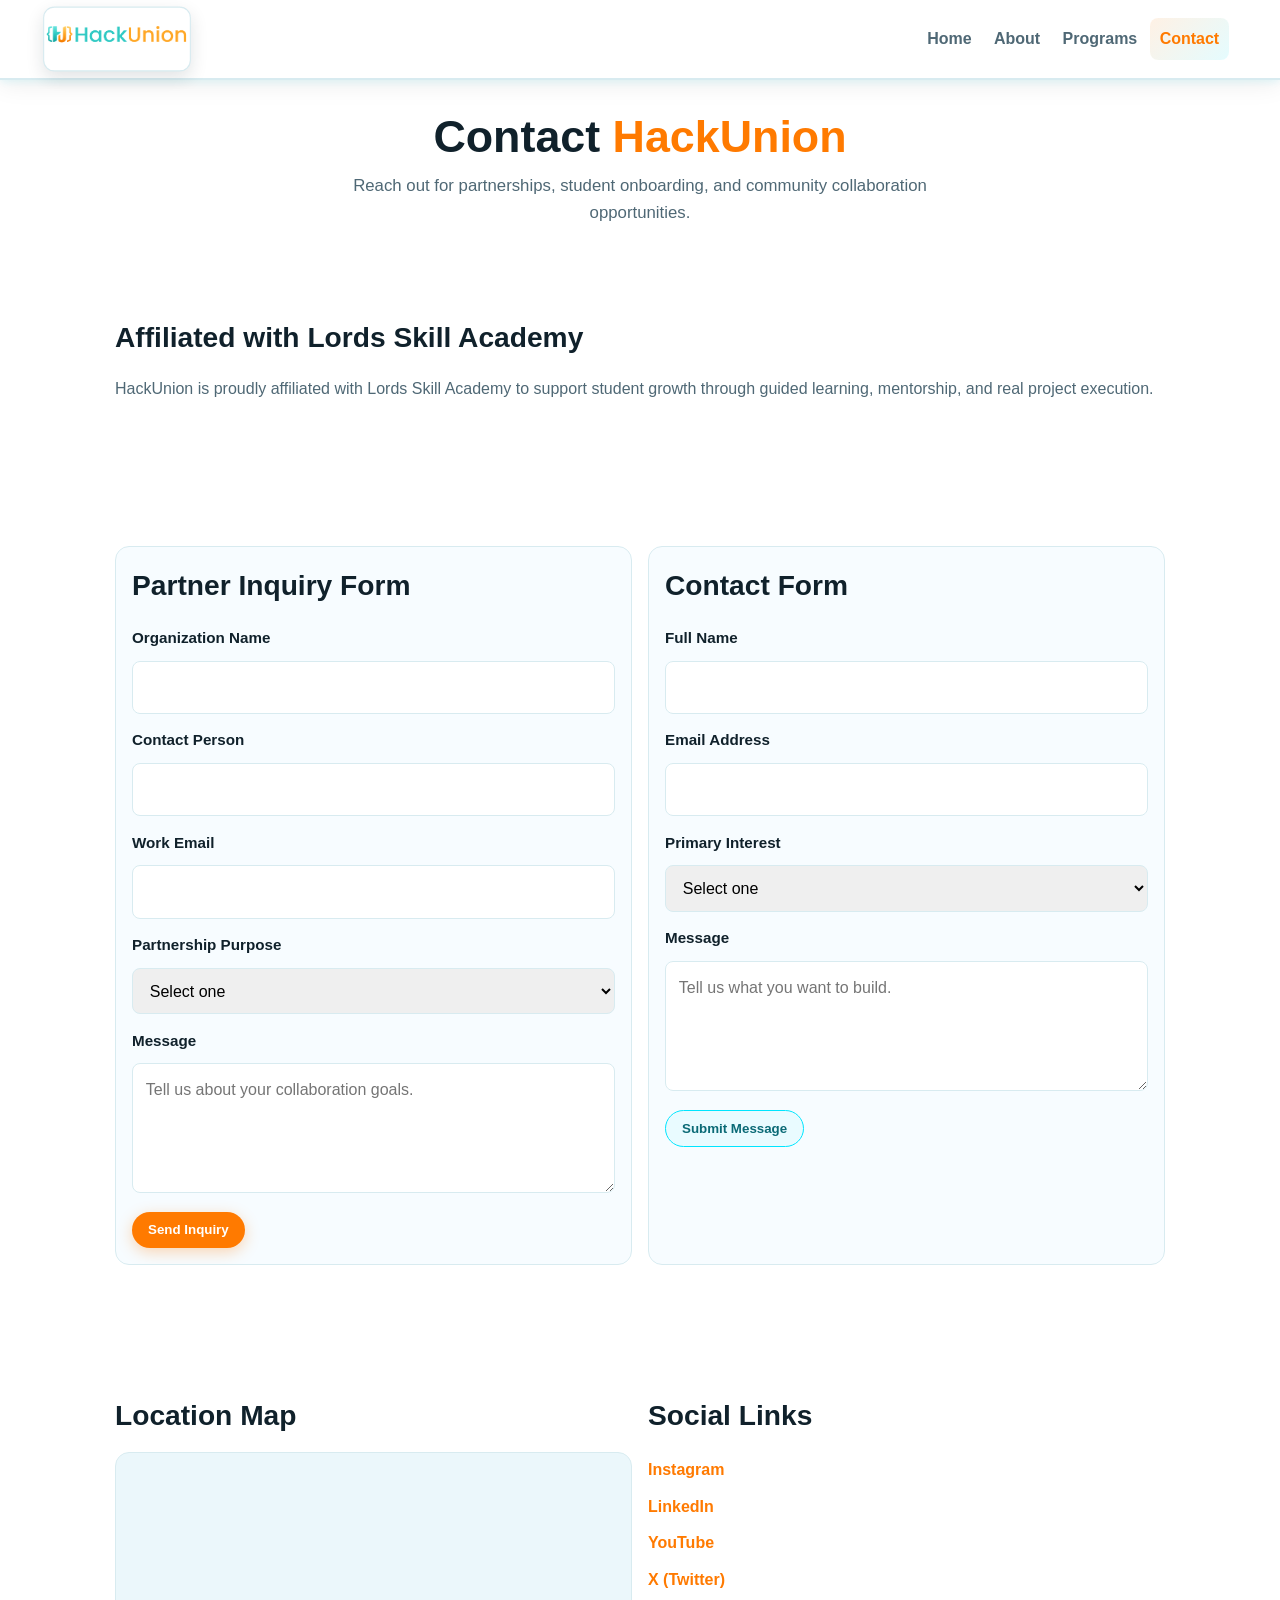
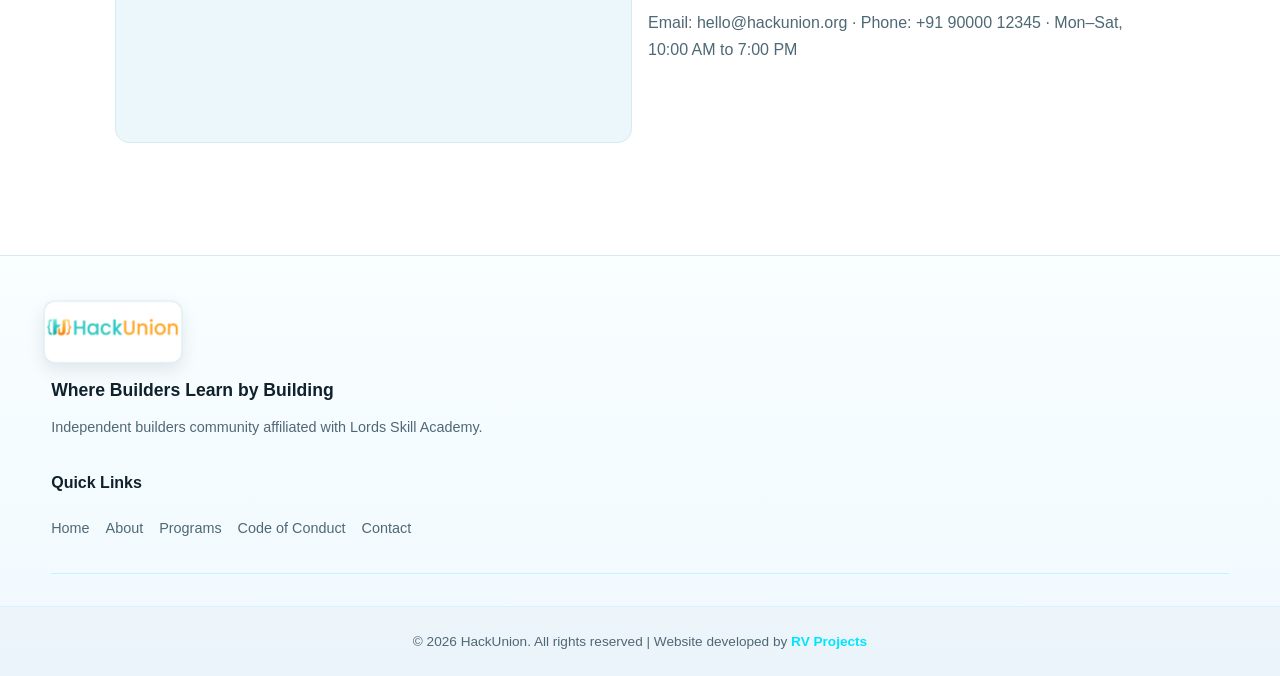
<file: contact/index.html>
<!doctype html>
<html lang="en">
<head>
  <meta charset="UTF-8" />
  <meta name="viewport" content="width=device-width, initial-scale=1.0" />
  
  <base href="../" />
  <title>Contact HackUnion | Partner and Student Inquiries</title>
  <meta name="description" content="Contact HackUnion for partner inquiries, student membership, and collaboration opportunities. Affiliated with Lords Skill Academy in Hyderabad." />
  <meta name="keywords" content="HackUnion contact, partner inquiry Hyderabad, student coding community India" />
  <meta property="og:title" content="Contact HackUnion" />
  <meta property="og:description" content="Partner with HackUnion or join our student builders community affiliated with Lords Skill Academy." />
  <meta property="og:type" content="website" />
  <meta property="og:url" content="https://hackunion.org/contact" />
  <meta property="og:image" content="https://images.unsplash.com/photo-1496307042754-b4aa456c4a2d?auto=format&fit=crop&w=1400&q=80" />
  <link rel="apple-touch-icon" sizes="180x180" href="images/favicon/apple-touch-icon.png" />
  <link rel="icon" type="image/png" sizes="32x32" href="images/favicon/favicon-32x32.png" />
  <link rel="icon" type="image/png" sizes="16x16" href="images/favicon/favicon-16x16.png" />
  <link rel="shortcut icon" href="images/favicon/favicon.ico" />
  <link rel="stylesheet" href="styles.css" />
  <script type="application/ld+json">
    {
      "@context": "https://schema.org",
      "@type": "LocalBusiness",
      "name": "HackUnion",
      "url": "https://hackunion.org/contact",
      "description": "Student builders community affiliated with Lords Skill Academy.",
      "image": "https://images.unsplash.com/photo-1496307042754-b4aa456c4a2d?auto=format&fit=crop&w=1400&q=80",
      "telephone": "+91-90000-12345",
      "email": "hello@hackunion.org",
      "address": {
        "@type": "PostalAddress",
        "streetAddress": "Lords Skill Academy Collaboration Hub",
        "addressLocality": "Hyderabad",
        "addressCountry": "IN"
      },
      "sameAs": [
        "https://linkedin.com",
        "https://instagram.com",
        "https://youtube.com"
      ]
    }
  </script>
</head>
<body>
  <div id="site-header"></div>

  <main class="contact-page">
    <section class="hero">
      <div class="container">
        <h1>Contact <span class="accent">HackUnion</span></h1>
        <p>Reach out for partnerships, student onboarding, and community collaboration opportunities.</p>
      </div>
    </section>

    <section class="section" aria-labelledby="affiliation-title">
      <div class="container">
        <h2 id="affiliation-title" class="section-title">Affiliated with Lords Skill Academy</h2>
        <p class="section-lead">HackUnion is proudly affiliated with Lords Skill Academy to support student growth through guided learning, mentorship, and real project execution.</p>
      </div>
    </section>

    <section class="section" aria-labelledby="forms-title">
      <div class="container split">
        <article class="card">
          <h2 id="forms-title" class="section-title">Partner Inquiry Form</h2>
          <form class="form-grid" action="#" method="post">
            <label for="partner-name">Organization Name</label>
            <input id="partner-name" name="partner-name" type="text" required />

            <label for="partner-person">Contact Person</label>
            <input id="partner-person" name="partner-person" type="text" required />

            <label for="partner-email">Work Email</label>
            <input id="partner-email" name="partner-email" type="email" required />

            <label for="partner-purpose">Partnership Purpose</label>
            <select id="partner-purpose" name="partner-purpose" required>
              <option value="">Select one</option>
              <option>Campus Collaboration</option>
              <option>Workshop Partnership</option>
              <option>Mentorship Program</option>
              <option>Hiring Collaboration</option>
            </select>

            <label for="partner-message">Message</label>
            <textarea id="partner-message" name="partner-message" placeholder="Tell us about your collaboration goals."></textarea>

            <button class="btn btn-primary" type="submit">Send Inquiry</button>
          </form>
        </article>

        <article class="card">
          <h2 class="section-title">Contact Form</h2>
          <form class="form-grid" action="#" method="post">
            <label for="name">Full Name</label>
            <input id="name" name="name" type="text" required />

            <label for="email">Email Address</label>
            <input id="email" name="email" type="email" required />

            <label for="interest">Primary Interest</label>
            <select id="interest" name="interest" required>
              <option value="">Select one</option>
              <option>Web Development</option>
              <option>Product Building</option>
              <option>Mentorship</option>
              <option>Community Events</option>
            </select>

            <label for="message">Message</label>
            <textarea id="message" name="message" placeholder="Tell us what you want to build."></textarea>

            <button class="btn btn-secondary" type="submit">Submit Message</button>
          </form>
        </article>
      </div>
    </section>

    <section class="section" aria-labelledby="location-title">
      <div class="container split">
        <article>
          <h2 id="location-title" class="section-title">Location Map</h2>
          <div class="media-16x9">
            <iframe
              title="HackUnion location map"
              src="https://www.google.com/maps?q=Hyderabad&output=embed"
              loading="lazy"
              referrerpolicy="no-referrer-when-downgrade"
              width="100%"
              height="100%"
              style="border: 0;"
              allowfullscreen>
            </iframe>
          </div>
        </article>

        <article>
          <h2 class="section-title">Social Links</h2>
          <ul class="contact-list">
            <li><a class="accent" href="https://instagram.com" target="_blank" rel="noopener noreferrer">Instagram</a></li>
            <li><a class="accent" href="https://linkedin.com" target="_blank" rel="noopener noreferrer">LinkedIn</a></li>
            <li><a class="accent" href="https://youtube.com" target="_blank" rel="noopener noreferrer">YouTube</a></li>
            <li><a class="accent" href="https://x.com" target="_blank" rel="noopener noreferrer">X (Twitter)</a></li>
          </ul>
          <p class="muted">Email: hello@hackunion.org · Phone: +91 90000 12345 · Mon–Sat, 10:00 AM to 7:00 PM</p>
        </article>
      </div>
    </section>
  </main>

  <div id="site-footer"></div>
  <script src="main.js" defer></script>
</body>
</html>
</file>
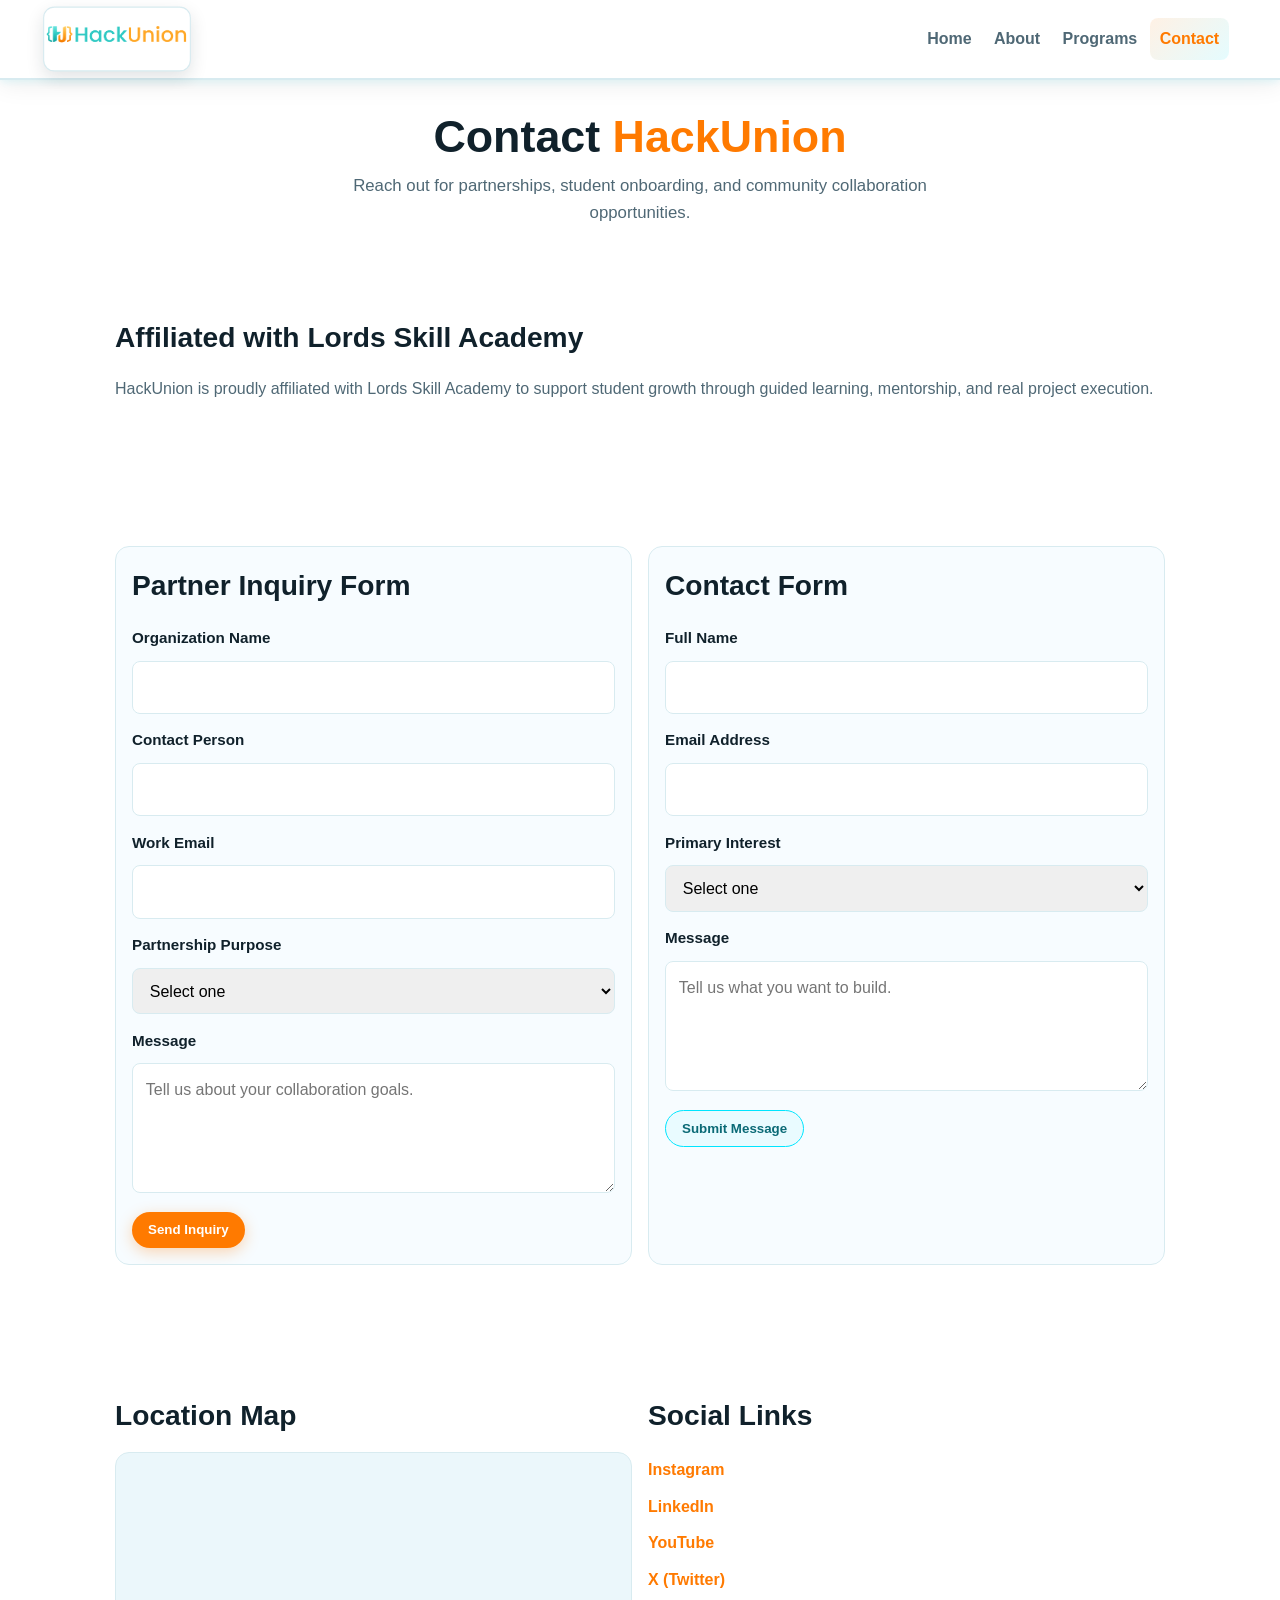
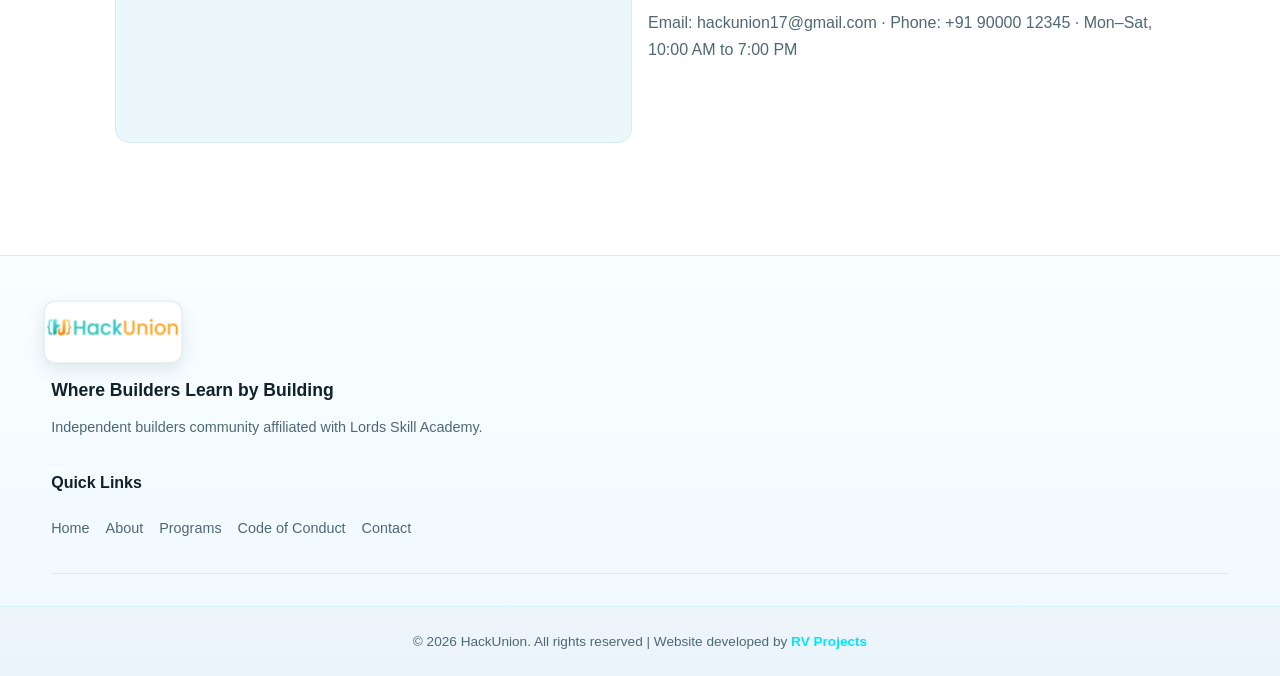
<file: contact.html>
<!doctype html>
<html lang="en">
<head>
  <meta charset="UTF-8" />
  <meta name="viewport" content="width=device-width, initial-scale=1.0" />
  <title>Contact HackUnion | Partner and Student Inquiries</title>
  <meta name="description" content="Contact HackUnion for partner inquiries, student membership, and collaboration opportunities. Affiliated with Lords Skill Academy in Hyderabad." />
  <meta name="keywords" content="HackUnion contact, partner inquiry Hyderabad, student coding community India" />
  <meta property="og:title" content="Contact HackUnion" />
  <meta property="og:description" content="Partner with HackUnion or join our student builders community affiliated with Lords Skill Academy." />
  <meta property="og:type" content="website" />
  <meta property="og:url" content="https://hackunion.org/contact" />
  <meta property="og:image" content="https://images.unsplash.com/photo-1496307042754-b4aa456c4a2d?auto=format&fit=crop&w=1400&q=80" />
  <link rel="apple-touch-icon" sizes="180x180" href="images/favicon/apple-touch-icon.png" />
  <link rel="icon" type="image/png" sizes="32x32" href="images/favicon/favicon-32x32.png" />
  <link rel="icon" type="image/png" sizes="16x16" href="images/favicon/favicon-16x16.png" />
  <link rel="shortcut icon" href="images/favicon/favicon.ico" />
  <link rel="stylesheet" href="styles.css" />
  <script type="application/ld+json">
    {
      "@context": "https://schema.org",
      "@type": "LocalBusiness",
      "name": "HackUnion",
      "url": "https://hackunion.org/contact",
      "description": "Student builders community affiliated with Lords Skill Academy.",
      "image": "https://images.unsplash.com/photo-1496307042754-b4aa456c4a2d?auto=format&fit=crop&w=1400&q=80",
      "telephone": "+91-90000-12345",
      "email": "hello@hackunion.org",
      "address": {
        "@type": "PostalAddress",
        "streetAddress": "Lords Skill Academy Collaboration Hub",
        "addressLocality": "Hyderabad",
        "addressCountry": "IN"
      },
      "sameAs": [
        "https://linkedin.com",
        "https://instagram.com",
        "https://youtube.com"
      ]
    }
  </script>
</head>
<body>
  <div id="site-header"></div>

  <main class="contact-page">
    <section class="hero">
      <div class="container">
        <h1>Contact <span class="accent">HackUnion</span></h1>
        <p>Reach out for partnerships, student onboarding, and community collaboration opportunities.</p>
      </div>
    </section>

    <section class="section" aria-labelledby="affiliation-title">
      <div class="container">
        <h2 id="affiliation-title" class="section-title">Affiliated with Lords Skill Academy</h2>
        <p class="section-lead">HackUnion is proudly affiliated with Lords Skill Academy to support student growth through guided learning, mentorship, and real project execution.</p>
      </div>
    </section>

    <section class="section" aria-labelledby="forms-title">
      <div class="container split">
        <article class="card">
          <h2 id="forms-title" class="section-title">Partner Inquiry Form</h2>
          <form class="form-grid" action="#" method="post">
            <label for="partner-name">Organization Name</label>
            <input id="partner-name" name="partner-name" type="text" required />

            <label for="partner-person">Contact Person</label>
            <input id="partner-person" name="partner-person" type="text" required />

            <label for="partner-email">Work Email</label>
            <input id="partner-email" name="partner-email" type="email" required />

            <label for="partner-purpose">Partnership Purpose</label>
            <select id="partner-purpose" name="partner-purpose" required>
              <option value="">Select one</option>
              <option>Campus Collaboration</option>
              <option>Workshop Partnership</option>
              <option>Mentorship Program</option>
              <option>Hiring Collaboration</option>
            </select>

            <label for="partner-message">Message</label>
            <textarea id="partner-message" name="partner-message" placeholder="Tell us about your collaboration goals."></textarea>

            <button class="btn btn-primary" type="submit">Send Inquiry</button>
          </form>
        </article>

        <article class="card">
          <h2 class="section-title">Contact Form</h2>
          <form class="form-grid" action="#" method="post">
            <label for="name">Full Name</label>
            <input id="name" name="name" type="text" required />

            <label for="email">Email Address</label>
            <input id="email" name="email" type="email" required />

            <label for="interest">Primary Interest</label>
            <select id="interest" name="interest" required>
              <option value="">Select one</option>
              <option>Web Development</option>
              <option>Product Building</option>
              <option>Mentorship</option>
              <option>Community Events</option>
            </select>

            <label for="message">Message</label>
            <textarea id="message" name="message" placeholder="Tell us what you want to build."></textarea>

            <button class="btn btn-secondary" type="submit">Submit Message</button>
          </form>
        </article>
      </div>
    </section>

    <section class="section" aria-labelledby="location-title">
      <div class="container split">
        <article>
          <h2 id="location-title" class="section-title">Location Map</h2>
          <div class="media-16x9">
            <iframe
              title="HackUnion location map"
              src="https://www.google.com/maps?q=Hyderabad&output=embed"
              loading="lazy"
              referrerpolicy="no-referrer-when-downgrade"
              width="100%"
              height="100%"
              style="border: 0;"
              allowfullscreen>
            </iframe>
          </div>
        </article>

        <article>
          <h2 class="section-title">Social Links</h2>
          <ul class="contact-list">
            <li><a class="accent" href="https://instagram.com" target="_blank" rel="noopener noreferrer">Instagram</a></li>
            <li><a class="accent" href="https://linkedin.com" target="_blank" rel="noopener noreferrer">LinkedIn</a></li>
            <li><a class="accent" href="https://youtube.com" target="_blank" rel="noopener noreferrer">YouTube</a></li>
            <li><a class="accent" href="https://x.com" target="_blank" rel="noopener noreferrer">X (Twitter)</a></li>
          </ul>
          <p class="muted">Email: hackunion17@gmail.com · Phone: +91 90000 12345 · Mon–Sat, 10:00 AM to 7:00 PM</p>
        </article>
      </div>
    </section>
  </main>

  <div id="site-footer"></div>
  <script src="main.js" defer></script>
</body>
</html>
</file>
<file: styles.css>
:root {
  --bg: #ffffff;
  --surface: #f7fcff;
  --text: #10212b;
  --muted: #4f6875;
  --accent-cyan: #00e5ff;
  --accent-orange: #ff7a00;
  --border: #d8ebf0;
  --radius: 14px;
  --shadow-soft: 0 10px 24px rgba(16, 33, 43, 0.07);
  --container: min(92vw, 1200px);
}

* {
  box-sizing: border-box;
}

/* Keyframes for animations */
@keyframes fadeInUp {
  from {
    opacity: 0;
    transform: translateY(20px);
  }
  to {
    opacity: 1;
    transform: translateY(0);
  }
}

@keyframes slideInLeft {
  from {
    opacity: 0;
    transform: translateX(-30px);
  }
  to {
    opacity: 1;
    transform: translateX(0);
  }
}

@keyframes slideInRight {
  from {
    opacity: 0;
    transform: translateX(30px);
  }
  to {
    opacity: 1;
    transform: translateX(0);
  }
}

@keyframes slideInDown {
  from {
    transform: translateY(-100%);
  }
  to {
    transform: translateY(0);
  }
}

@keyframes slideInUp {
  from {
    opacity: 0;
    transform: translateY(20px);
  }
  to {
    opacity: 1;
    transform: translateY(0);
  }
}

@keyframes shimmer {
  0% {
    background-position: -1000px 0;
  }
  100% {
    background-position: 1000px 0;
  }
}

@keyframes scrollLtr {
  from {
    transform: translateX(-100%);
  }
  to {
    transform: translateX(100vw);
  }
}

html {
  scroll-behavior: smooth;
}

img {
  max-width: 100%;
  display: block;
}

a {
  color: inherit;
  text-decoration: none;
}

.container {
  width: var(--container);
  margin-inline: auto;
}

.section {
  padding: 3rem 0;
  animation: fadeInUp 0.7s ease-out both;
}

.section-title {
  font-size: clamp(1.4rem, 2.2vw, 2rem);
  margin: 0 0 0.75rem;
  color: var(--text);
}

.section-lead {
  color: var(--muted);
  margin: 0 0 1.5rem;
}

.accent {
  color: var(--accent-orange);
  transition: color 0.3s ease;
}

.accent:hover {
  color: var(--accent-cyan);
}

.header-shell {
  position: fixed;
  top: 0;
  left: 0;
  right: 0;
  z-index: 1000;
  background: rgba(255, 255, 255, 0.98);
  border-bottom: 2px solid var(--border);
  box-shadow: 0 4px 24px rgba(0, 0, 0, 0.08), 0 2px 8px rgba(0, 229, 255, 0.1);
  backdrop-filter: blur(10px);
  animation: slideInDown 0.5s ease-out;
}

body {
  margin: 0;
  padding-top: 78px;
  font-family: "Inter", "Segoe UI", Roboto, Arial, sans-serif;
  background: var(--bg);
  color: var(--text);
  line-height: 1.6;
}

.brand {
  display: inline-flex;
  align-items: center;
  gap: 0.8rem;
  font-weight: 800;
  font-size: 1.1rem;
  letter-spacing: 0.3px;
  background: linear-gradient(135deg, var(--accent-orange) 0%, var(--accent-cyan) 100%);
  -webkit-background-clip: text;
  -webkit-text-fill-color: transparent;
  background-clip: text;
}

.brand small {
  display: block;
  color: var(--muted);
  font-size: 0.68rem;
  font-weight: 500;
}

.brand-logo {
  width: clamp(96px, 14vw, 132px);
  height: clamp(44px, 6vw, 58px);
  padding: 2px;
  border-radius: 10px;
  object-fit: contain;
  object-position: center;
  transform: scale(1.12);
  border: 1px solid var(--border);
  background: #fff;
  box-shadow: 0 6px 16px rgba(16, 33, 43, 0.12);
  image-rendering: -webkit-optimize-contrast;
}

.brand-copy {
  display: inline-flex;
  flex-direction: column;
  line-height: 1.1;
}

.navbar {
  min-height: 78px;
  display: flex;
  align-items: center;
  justify-content: space-between;
  gap: 1rem;
}

.nav-toggle {
  background: transparent;
  border: 2px solid var(--accent-cyan);
  padding: 0.45rem 0.65rem;
  border-radius: 10px;
  font-size: 1rem;
  cursor: pointer;
  transition: all 0.3s ease;
}

.nav-toggle:hover {
  background: #e0f7ff;
  box-shadow: 0 0 12px rgba(0, 229, 255, 0.3);
}

.nav-links {
  list-style: none;
  margin: 0;
  padding: 0;
  display: none;
  flex-direction: column;
  gap: 0.2rem;
  position: absolute;
  top: 68px;
  left: 0;
  right: 0;
  background: #fff;
  border-bottom: 1px solid var(--border);
  padding: 0.6rem 4vw 0.9rem;
  animation: slideInDown 0.3s ease-out;
}

.nav-links.open {
  display: flex;
}

.nav-links a {
  display: inline-block;
  padding: 0.52rem 0.6rem;
  border-radius: 8px;
  color: var(--muted);
  font-weight: 600;
  transition: all 0.2s ease;
}

.nav-links a:hover,
.nav-links a.active {
  color: var(--accent-orange);
  background: linear-gradient(135deg, rgba(255, 122, 0, 0.1) 0%, rgba(0, 229, 255, 0.1) 100%);
}

.hero {
  padding: 3rem 0 2rem;
}

.hero-grid {
  display: grid;
  gap: 1.2rem;
  animation: fadeInUp 0.8s ease-out;
}

.hero h1 {
  font-size: clamp(1.9rem, 6vw, 3.2rem);
  line-height: 1.2;
  margin: 0;
}

.hero p {
  margin: 0.8rem 0 1.1rem;
  color: var(--muted);
  max-width: 62ch;
}

.affiliation-strip {
  overflow: hidden;
  padding: 0.35rem 0;
  width: 100vw;
  margin-left: calc(50% - 50vw);
  margin-right: calc(50% - 50vw);
}

.affiliation-track {
  display: flex;
  gap: 2rem;
  width: max-content;
  animation: scrollLtr 15s linear infinite;
}

.affiliation-item {
  display: inline-flex;
  align-items: center;
  gap: 0.7rem;
  white-space: nowrap;
  padding: 0;
}

.affiliation-item img {
  width: 108px;
  height: 42px;
  object-fit: contain;
  border-radius: 8px;
  background: #fff;
}

.affiliation-item span {
  font-weight: 700;
  color: var(--text);
  letter-spacing: 0.2px;
}

.cta-row {
  display: flex;
  flex-wrap: wrap;
  gap: 0.7rem;
  animation: slideInUp 0.6s ease-out 0.2s both;
}

.btn {
  display: inline-flex;
  align-items: center;
  justify-content: center;
  border: 0;
  border-radius: 999px;
  font-weight: 700;
  padding: 0.65rem 1rem;
  transition: all 0.3s ease;
  position: relative;
  overflow: hidden;
}

.btn::before {
  content: '';
  position: absolute;
  top: 0;
  left: -100%;
  width: 100%;
  height: 100%;
  background: rgba(255, 255, 255, 0.2);
  transition: left 0.4s ease;
}

.btn:hover::before {
  left: 100%;
}

.btn-primary {
  background: var(--accent-orange);
  color: #fff;
  box-shadow: 0 4px 15px rgba(255, 122, 0, 0.3);
}

.btn-primary:hover {
  transform: translateY(-2px);
  box-shadow: 0 6px 20px rgba(255, 122, 0, 0.4);
}

.btn-secondary {
  background: #e9fbff;
  color: #0b6a76;
  border: 1px solid var(--accent-cyan);
  transition: all 0.3s ease;
}

.btn-secondary:hover {
  background: linear-gradient(135deg, var(--accent-cyan) 0%, var(--accent-orange) 100%);
  color: #fff;
  border-color: transparent;
  transform: translateY(-2px);
  box-shadow: 0 6px 20px rgba(0, 229, 255, 0.4);
}

.media-16x9,
.media-1x1 {
  overflow: hidden;
  border-radius: var(--radius);
  border: 1px solid var(--border);
  background: #ebf7fb;
  animation: fadeInUp 0.7s ease-out;
}

.media-16x9 {
  aspect-ratio: 16 / 9;
}

.media-1x1 {
  aspect-ratio: 1 / 1;
}

.media-16x9 img,
.media-1x1 img {
  width: 100%;
  height: 100%;
  object-fit: cover;
  transition: transform 0.4s ease;
}

.media-16x9:hover img,
.media-1x1:hover img {
  transform: scale(1.05);
}

.event-embed {
  display: flex;
  justify-content: center;
  margin-top: 1.5rem;
}

.event-embed-grid {
  align-items: stretch;
}

.event-embed-card {
  border: 1px solid var(--border);
  border-radius: var(--radius);
  background: #fff;
  padding: 0.75rem;
  box-shadow: var(--shadow-soft);
}

.event-embed-title {
  margin: 0 0 0.6rem;
  font-size: 1.05rem;
  color: var(--text);
}

.event-embed-frame {
  width: 100%;
  max-width: 100%;
  aspect-ratio: 4 / 3;
  height: auto;
  border: 0;
  border-radius: 10px;
  background: #fff;
}

.event-embed-section {
  padding-top: 0 !important;
  margin-top: 0 !important;
}

.grid {
  display: grid;
  gap: 1rem;
}

.split {
  display: grid;
  gap: 1rem;
}

.card {
  background: var(--surface);
  border: 1px solid var(--border);
  border-radius: var(--radius);
  padding: 1rem;
  animation: fadeInUp 0.7s ease-out;
  transition: all 0.3s ease;
  position: relative;
  overflow: hidden;
}

.card::before {
  content: '';
  position: absolute;
  top: 0;
  left: 0;
  right: 0;
  height: 3px;
  background: linear-gradient(90deg, var(--accent-orange) 0%, var(--accent-cyan) 100%);
  border-radius: var(--radius) var(--radius) 0 0;
  opacity: 0;
  transition: opacity 0.3s ease;
}

.card:hover {
  border-color: var(--accent-cyan);
  box-shadow: 0 8px 24px rgba(0, 229, 255, 0.15);
}

.card:hover::before {
  opacity: 1;
}

.card h3 {
  margin: 0.2rem 0 0.45rem;
  font-size: 1.08rem;
  color: var(--text);
}

.card p,
.card li {
  color: var(--muted);
}

.event-list-card {
  display: flex;
  flex-direction: column;
  position: relative;
  transition: all 0.4s cubic-bezier(0.25, 0.46, 0.45, 0.94);
  overflow: hidden;
}

.event-list-card::before {
  content: '';
  position: absolute;
  top: 0;
  left: 0;
  right: 0;
  bottom: 0;
  background: linear-gradient(135deg, rgba(0, 229, 255, 0.1), transparent);
  opacity: 0;
  transition: opacity 0.3s ease;
  pointer-events: none;
  z-index: 1;
}

.event-list-card:hover {
  transform: translateY(-8px);
  box-shadow: 0 12px 40px rgba(0, 0, 0, 0.15);
}

.event-list-card:hover::before {
  opacity: 1;
}

.event-status-badge {
  position: absolute;
  top: 12px;
  right: 12px;
  display: flex;
  flex-direction: column;
  gap: 0.6rem;
  z-index: 10;
  animation: slideInDown 0.6s ease-out;
}

@keyframes slideInDown {
  from {
    opacity: 0;
    transform: translateY(-20px);
  }
  to {
    opacity: 1;
    transform: translateY(0);
  }
}

.days-left {
  background: linear-gradient(135deg, var(--accent-cyan), #00d9ff);
  color: #fff;
  padding: 0.6rem 1.1rem;
  border-radius: 25px;
  font-size: 0.95rem;
  font-weight: 800;
  white-space: nowrap;
  font-family: 'Courier New', monospace;
  letter-spacing: 0.08em;
  transition: all 0.3s ease;
  box-shadow: 0 4px 15px rgba(0, 229, 255, 0.4), 0 0 20px rgba(0, 229, 255, 0.2);
  border: 1px solid rgba(255, 255, 255, 0.3);
  backdrop-filter: blur(10px);
  text-shadow: 0 2px 4px rgba(0, 0, 0, 0.2);
}

.days-left:hover {
  transform: translateY(-2px);
  box-shadow: 0 6px 20px rgba(0, 229, 255, 0.5), 0 0 30px rgba(0, 229, 255, 0.3);
}

.event-countdown {
  background: linear-gradient(135deg, var(--accent-orange), #ff5722, #ff7a00);
  color: white;
  padding: 1.2rem 1rem;
  border-radius: 12px;
  margin: 0.8rem 0;
  font-weight: 800;
  text-align: center;
  animation: countdownPulse 1s ease-in-out infinite;
  font-family: 'Courier New', monospace;
  font-size: 1rem;
  letter-spacing: 0.08em;
  box-shadow: 0 6px 20px rgba(255, 122, 0, 0.4), inset 0 1px 3px rgba(255, 255, 255, 0.2);
  border: 1px solid rgba(255, 255, 255, 0.3);
  position: relative;
  overflow: hidden;
}

.event-countdown::before {
  content: '';
  position: absolute;
  top: 0;
  left: -100%;
  width: 100%;
  height: 100%;
  background: linear-gradient(90deg, transparent, rgba(255, 255, 255, 0.3), transparent);
  animation: shimmer 3s infinite;
}

@keyframes shimmer {
  0% { left: -100%; }
  50% { left: 100%; }
  100% { left: 100%; }
}

@keyframes countdownPulse {
  0%, 100% { opacity: 1; transform: scale(1); }
  50% { opacity: 0.85; transform: scale(1.02); }
}

.event-countdown.happening-now {
  background: linear-gradient(135deg, var(--accent-orange), #ff6f00, #ff9800);
  animation: happeningNowPulse 0.6s ease-in-out infinite;
  font-size: 1.15rem;
  box-shadow: 0 8px 25px rgba(255, 122, 0, 0.6), 0 0 40px rgba(255, 122, 0, 0.3), inset 0 1px 3px rgba(255, 255, 255, 0.3);
}

@keyframes happeningNowPulse {
  0%, 100% { opacity: 1; transform: scale(1); }
  50% { opacity: 0.9; transform: scale(1.03); }
}

.event-countdown.event-passed {
  background: linear-gradient(135deg, #777, #444);
  animation: none;
  opacity: 0.7;
  box-shadow: 0 4px 12px rgba(0, 0, 0, 0.2);
}

.registration-closing {
  background: rgba(255, 122, 0, 0.1);
  color: var(--accent-orange);
  padding: 0.6rem;
  border-radius: 6px;
  margin: 0.5rem 0;
  font-size: 0.85rem;
  border-left: 3px solid var(--accent-orange);
}

.flagship-event {
  border: 2px solid var(--accent-orange);
  background: linear-gradient(135deg, rgba(255, 122, 0, 0.08), rgba(0, 229, 255, 0.05));
  box-shadow: 0 6px 25px rgba(255, 122, 0, 0.25), 0 0 30px rgba(255, 122, 0, 0.1);
  position: relative;
}

.flagship-event::before {
  content: '';
  position: absolute;
  top: 0;
  left: 0;
  right: 0;
  bottom: 0;
  background: linear-gradient(135deg, rgba(255, 122, 0, 0.1), transparent);
  border-radius: 12px;
  pointer-events: none;
}

.flagship-event:hover {
  box-shadow: 0 8px 35px rgba(255, 122, 0, 0.35), 0 0 40px rgba(255, 122, 0, 0.15);
  transform: translateY(-4px);
  transition: all 0.3s ease;
}

.flagship-badge {
  gap: 0.3rem;
}

.flagship-label {
  background: linear-gradient(135deg, var(--accent-orange), #ff5722, #ff7a00);
  color: white;
  padding: 0.5rem 0.9rem;
  border-radius: 25px;
  font-size: 0.85rem;
  font-weight: 800;
  white-space: nowrap;
  box-shadow: 0 4px 12px rgba(255, 122, 0, 0.4), 0 0 15px rgba(255, 122, 0, 0.2);
  border: 1px solid rgba(255, 255, 255, 0.3);
  animation: flagshipBounce 0.6s ease-out;
  text-shadow: 0 2px 4px rgba(0, 0, 0, 0.2);
  display: inline-block;
}

@keyframes flagshipBounce {
  0% {
    transform: scale(0.8) translateY(-10px);
    opacity: 0;
  }
  50% {
    transform: scale(1.05);
  }
  100% {
    transform: scale(1) translateY(0);
    opacity: 1;
  }
}

.event-meta {
  margin: 0.8rem 0;
  padding: 0.8rem;
  background: rgba(0, 229, 255, 0.05);
  border-radius: 8px;
  border-left: 3px solid var(--accent-cyan);
}

.event-date,
.event-time,
.event-location {
  margin: 0.3rem 0;
  font-size: 0.85rem;
  color: var(--text);
  font-weight: 500;
}

.event-location {
  line-height: 1.5;
}

.register-btn {
  margin-top: auto;
  align-self: flex-start;
}

.kpi {
  border-left: 4px solid var(--accent-cyan);
  padding-left: 0.7rem;
}

.stat-number {
  font-size: clamp(2rem, 6vw, 3rem);
  margin: 0 0 0.2rem;
  line-height: 1.1;
  color: var(--accent-orange);
  font-weight: 800;
  animation: fadeInUp 0.6s ease-out;
}

.stat-label {
  margin: 0.5rem 0 0.3rem;
  font-size: 1rem;
  color: var(--text);
  font-weight: 600;
}

.stat-description {
  margin: 0;
  font-size: 0.85rem;
  color: var(--muted);
  line-height: 1.4;
}

.stats-secondary {
  margin-top: 2rem;
}

.avatar-sm {
  width: 84px;
  aspect-ratio: 1 / 1;
  border-radius: 999px;
  overflow: hidden;
  border: 1px solid var(--border);
  background: #ebf7fb;
}

.avatar-sm img {
  width: 100%;
  height: 100%;
  object-fit: cover;
}

footer {
  border-top: 1px solid var(--border);
  margin-top: 3rem;
  background: linear-gradient(180deg, #f9feff 0%, #f0f9ff 100%);
  animation: fadeInUp 0.7s ease-out;
}

.footer-content {
  padding: 3rem 0 0;
}

.footer-top {
  display: grid;
  grid-template-columns: 3fr 2fr;
  gap: 3rem;
  margin-bottom: 2rem;
  padding-bottom: 2rem;
  border-bottom: 1px solid rgba(0, 229, 255, 0.2);
}

.footer-section {
  display: flex;
  flex-direction: column;
}

.footer-brand {
  display: inline-flex;
  align-items: center;
  gap: 0.7rem;
  margin-bottom: 1rem;
  width: fit-content;
}

.footer-logo {
  width: clamp(94px, 12vw, 124px);
  height: clamp(42px, 5.5vw, 56px);
  padding: 2px;
  border-radius: 10px;
  object-fit: contain;
  object-position: center;
  transform: scale(1.12);
  border: 1px solid var(--border);
  background: #fff;
  box-shadow: 0 6px 16px rgba(16, 33, 43, 0.1);
  image-rendering: -webkit-optimize-contrast;
}

.footer-tagline {
  font-size: 1.1rem;
  font-weight: 700;
  color: var(--text);
  margin: 0 0 0.8rem;
}

.footer-description {
  font-size: 0.9rem;
  color: var(--muted);
  line-height: 1.5;
  margin: 0;
}

.footer-heading {
  font-size: 1rem;
  font-weight: 700;
  color: var(--text);
  margin: 0 0 1.2rem;
}

.footer-nav {
  display: flex;
  flex-direction: column;
  gap: 0.8rem;
  padding: 0;
  margin: 0;
  list-style: none;
}

.footer-nav a {
  font-size: 0.9rem;
  color: var(--muted);
  transition: all 0.3s ease;
  display: inline-block;
  position: relative;
}

.footer-nav a::after {
  content: '';
  position: absolute;
  bottom: -2px;
  left: 0;
  width: 0;
  height: 2px;
  background: var(--accent-cyan);
  transition: width 0.3s ease;
}

.footer-nav a:hover {
  color: var(--accent-cyan);
}

.footer-nav a:hover::after {
  width: 100%;
}

.footer-bottom {
  background: rgba(0, 0, 0, 0.02);
  border-top: 1px solid rgba(0, 229, 255, 0.1);
  padding: 1.5rem 0;
}

.footer-credit {
  font-size: 0.85rem;
  color: var(--muted);
  text-align: center;
  margin: 0;
  line-height: 1.6;
}

.developer-credit {
  font-weight: 600;
  color: var(--accent-cyan);
  transition: color 0.3s ease;
  cursor: pointer;
}

.developer-credit:hover {
  color: var(--accent-orange);
}

.contact-list {
  list-style: none;
  padding: 0;
  margin: 0;
  display: grid;
  gap: 0.6rem;
}

.form-grid {
  display: grid;
  gap: 0.8rem;
}

input,
textarea,
select {
  width: 100%;
  border: 1px solid var(--border);
  border-radius: 10px;
  padding: 0.72rem;
  font: inherit;
  transition: all 0.3s ease;
}

input:focus,
textarea:focus,
select:focus {
  outline: none;
  border-color: var(--accent-cyan);
  box-shadow: 0 0 0 3px rgba(0, 229, 255, 0.1);
}

textarea {
  min-height: 130px;
  resize: vertical;
}

@media (min-width: 700px) {
  .section {
    padding: 4rem 0;
  }

  .hero-grid,
  .split {
    grid-template-columns: repeat(2, minmax(0, 1fr));
    align-items: center;
  }

  .grid.cols-2 {
    grid-template-columns: repeat(2, minmax(0, 1fr));
  }

  .grid.cols-3 {
    grid-template-columns: repeat(3, minmax(0, 1fr));
  }

  .grid.cols-4 {
    grid-template-columns: repeat(4, minmax(0, 1fr));
  }
}

@media (min-width: 980px) {
  .nav-toggle {
    display: none;
  }

  .nav-links {
    position: static;
    display: flex;
    flex-direction: row;
    padding: 0;
    border: 0;
    background: transparent;
  }

  .navbar {
    position: relative;
  }

  .footer-top {
    grid-template-columns: 1fr;
    gap: 2rem;
  }

  .footer-nav {
    flex-direction: row;
    gap: 1rem;
    flex-wrap: wrap;
  }
}

@media (max-width: 700px) {
  .footer-content {
    padding: 2rem 0 0;
  }

  .footer-top {
    grid-template-columns: 1fr;
    gap: 1.5rem;
    margin-bottom: 1rem;
    padding-bottom: 1rem;
  }

  .footer-tagline {
    font-size: 1rem;
    margin-bottom: 0.6rem;
  }

  .footer-description {
    font-size: 0.85rem;
  }

  .footer-credit {
    font-size: 0.8rem;
  }
}

.muted {
  color: var(--muted);
}

.coc-page .container {
  width: min(92vw, 1000px);
}

.coc-page .hero {
  padding-bottom: 1rem;
}

.coc-page .hero-grid {
  gap: 1.75rem;
  align-items: center;
}

.coc-page .section {
  padding: 2.4rem 0;
}

.coc-page .section-title {
  margin-bottom: 0.9rem;
}

.coc-page .section-lead,
.coc-page p,
.coc-page li {
  line-height: 1.72;
}

.coc-page .card {
  height: 100%;
}

.coc-page ul {
  margin: 0.35rem 0 0;
  padding-left: 1.2rem;
  display: grid;
  gap: 0.45rem;
}

.coc-page .split {
  align-items: stretch;
}

@media (min-width: 700px) {
  .coc-page .hero-grid {
    grid-template-columns: minmax(0, 1.1fr) minmax(0, 0.9fr);
  }

  .coc-page .split {
    align-items: stretch;
  }
}

.contact-page .container {
  width: min(92vw, 1050px);
}

.contact-page .hero {
  padding: 2rem 0 1.5rem;
  text-align: center;
}

.contact-page .hero h1 {
  margin-bottom: 0.6rem;
  font-size: clamp(1.9rem, 5vw, 2.8rem);
}

.contact-page .hero p {
  margin: 0 auto;
  color: var(--muted);
  max-width: 65ch;
  font-size: 1.05rem;
}

.contact-page .section-title {
  margin-bottom: 0.9rem;
  text-align: left;
}

.contact-page .section-lead {
  line-height: 1.7;
  margin-bottom: 1rem;
}

.contact-page .split {
  align-items: stretch;
}

.contact-page .card {
  height: 100%;
}

.contact-page form {
  display: flex;
  flex-direction: column;
  gap: 0.65rem;
}

.contact-page label {
  font-weight: 600;
  color: var(--text);
  margin-top: 0.25rem;
  font-size: 0.95rem;
}

.contact-page input,
.contact-page textarea,
.contact-page select {
  padding: 0.8rem;
  border-radius: 8px;
}

.contact-page .btn {
  margin-top: 0.5rem;
  align-self: flex-start;
}

.contact-page .contact-list {
  margin: 1.2rem 0 0;
  gap: 0.7rem;
}

.contact-page .contact-list li a {
  font-weight: 600;
  transition: all 0.2s ease;
}

.contact-page .contact-list li a:hover {
  transform: translateX(4px);
}

.contact-page .muted {
  line-height: 1.7;
  margin-top: 1rem;
}

@media (min-width: 1700px) {
  :root {
    --container: min(84vw, 1600px);
  }

  body {
    font-size: 1.08rem;
  }
}

/* Event Cards */
.event-card {
  background: var(--surface);
  border: 1px solid var(--border);
  border-radius: var(--radius);
  padding: 1.2rem;
  animation: fadeInUp 0.7s ease-out;
  transition: all 0.3s ease;
  position: relative;
  overflow: hidden;
  cursor: pointer;
  display: flex;
  flex-direction: column;
}

.event-card::before {
  content: '';
  position: absolute;
  top: 0;
  left: 0;
  right: 0;
  height: 3px;
  background: linear-gradient(90deg, var(--accent-orange) 0%, var(--accent-cyan) 100%);
  border-radius: var(--radius) var(--radius) 0 0;
  opacity: 0;
  transition: opacity 0.3s ease;
}

.event-card:hover {
  border-color: var(--accent-cyan);
  box-shadow: 0 8px 24px rgba(0, 229, 255, 0.15);
}

.event-card:hover::before {
  opacity: 1;
}

.event-card h3 {
  margin: 0 0 0.3rem;
  font-size: 1.15rem;
  color: var(--text);
}

.event-subtitle {
  color: var(--accent-orange);
  font-weight: 700;
  font-size: 0.9rem;
  margin: 0 0 0.6rem;
  letter-spacing: 0.3px;
}

.event-summary {
  color: var(--muted);
  font-size: 0.95rem;
  margin: 0;
  line-height: 1.5;
}

.event-details {
  margin-top: 1rem;
  padding-top: 1rem;
  border-top: 1px solid var(--border);
  animation: fadeInUp 0.3s ease-out;
}

.event-content h4 {
  margin: 0 0 0.8rem;
  font-size: 1rem;
  color: var(--text);
}

.event-content p {
  margin: 0 0 0.6rem;
  color: var(--muted);
  font-size: 0.9rem;
  line-height: 1.6;
}

.event-content p:last-child {
  margin-bottom: 1rem;
}

.btn-small {
  padding: 0.5rem 0.8rem;
  font-size: 0.85rem;
}

.learn-more-btn {
  background: linear-gradient(135deg, rgba(0, 229, 255, 0.1) 0%, rgba(255, 122, 0, 0.1) 100%);
  border: 1px solid var(--accent-cyan);
  color: var(--accent-cyan);
  font-size: 0.9rem;
  font-weight: 600;
  cursor: pointer;
  padding: 0.5rem 1rem;
  margin-top: auto;
  border-radius: var(--radius);
  transition: all 0.3s ease;
  text-decoration: none;
  display: inline-block;
  align-self: flex-start;
}

.learn-more-btn:hover {
  background: linear-gradient(135deg, var(--accent-cyan) 0%, var(--accent-orange) 100%);
  color: #fff;
  border-color: var(--accent-orange);
  transform: translateX(4px);
}

/* Project Cards */
.project-card {
  display: flex;
  flex-direction: column;
}

.project-overview {
  color: var(--muted);
  font-size: 0.95rem;
  line-height: 1.5;
  margin: 0.5rem 0;
}

.project-details {
  margin-top: 1rem;
  padding-top: 1rem;
  border-top: 1px solid var(--border);
  animation: fadeInUp 0.3s ease-out;
}

.project-content h4 {
  margin: 0 0 0.8rem;
  font-size: 1rem;
  color: var(--text);
}

.project-content p {
  margin: 0 0 0.6rem;
  color: var(--muted);
  font-size: 0.9rem;
  line-height: 1.6;
}

.project-content p:last-child {
  margin-bottom: 1rem;
}

/* Community Impact Section */
.impact-grid {
  display: grid !important;
  gap: 2.5rem !important;
  margin-top: 2rem !important;
}

.impact-group {
  animation: fadeInUp 0.7s ease-out !important;
}

.impact-subtitle {
  font-size: 1.4rem !important;
  font-weight: 800 !important;
  color: var(--text) !important;
  margin: 0 0 1.5rem !important;
  padding-bottom: 1.2rem !important;
  border-bottom: 2.5px solid var(--accent-cyan) !important;
  animation: fadeInUp 0.6s ease-out !important;
}

.impact-card {
  display: flex !important;
  flex-direction: column !important;
  align-items: center !important;
  text-align: center !important;
  padding: 1.5rem !important;
  background: linear-gradient(135deg, rgba(0, 229, 255, 0.03), rgba(255, 122, 0, 0.02)) !important;
  border: 1px solid var(--border) !important;
  border-radius: var(--radius) !important;
  animation: fadeInUp 0.7s ease-out !important;
  transition: all 0.3s ease !important;
  position: relative !important;
  overflow: hidden !important;
  min-height: 100% !important;
}

.impact-card::before {
  content: '' !important;
  position: absolute !important;
  top: 0 !important;
  left: 0 !important;
  right: 0 !important;
  height: 3px !important;
  background: linear-gradient(90deg, var(--accent-orange) 0%, var(--accent-cyan) 100%) !important;
  border-radius: var(--radius) var(--radius) 0 0 !important;
  opacity: 0 !important;
  transition: opacity 0.3s ease !important;
}

.impact-card:hover {
  border-color: var(--accent-cyan) !important;
  box-shadow: 0 12px 32px rgba(0, 229, 255, 0.2), 0 0 30px rgba(255, 122, 0, 0.1) !important;
  transform: translateY(-6px) !important;
  background: linear-gradient(135deg, rgba(0, 229, 255, 0.08), rgba(255, 122, 0, 0.04)) !important;
}

.impact-card:hover::before {
  opacity: 1 !important;
}

.impact-icon {
  display: none !important;
}

.impact-card:hover .impact-icon {
  transform: scale(1.1) translateY(-4px) !important;
}

.impact-stat {
  font-size: clamp(1.8rem, 5vw, 2.8rem) !important;
  font-weight: 800 !important;
  color: var(--accent-orange) !important;
  margin: 0 0 0.3rem !important;
  line-height: 1.1 !important;
  animation: fadeInUp 0.6s ease-out !important;
}

.impact-label {
  margin: 0 0 0.5rem !important;
  font-size: 1rem !important;
  font-weight: 600 !important;
  color: var(--text) !important;
}

.impact-desc {
  margin: 0 !important;
  font-size: 0.85rem !important;
  color: var(--muted) !important;
  line-height: 1.4 !important;
}

@media (max-width: 700px) {
  .impact-grid {
    gap: 2rem;
  }

  .impact-subtitle {
    font-size: 1.15rem;
    margin-bottom: 1.2rem;
  }

  .impact-card {
    padding: 1rem;
    min-height: auto;
  }

  .impact-icon {
    display: none !important;
  }

  .impact-stat {
    font-size: 1.5rem;
  }

  .impact-label {
    font-size: 0.9rem;
  }

  .impact-desc {
    font-size: 0.8rem;
  }
}

.impact-disclaimer {
  margin-top: 2rem;
  padding-top: 1.5rem;
  font-size: 0.85rem;
  color: var(--muted);
  text-align: center;
  line-height: 1.5;
  border-top: 1px solid var(--border);
}

/* Roadmap Styles */
.roadmap {
  display: flex;
  flex-direction: column;
  gap: 0;
  max-width: 800px;
  margin: 0 auto;
  padding: 2rem 0;
}

.roadmap-step {
  display: flex;
  gap: 2rem;
  align-items: flex-start;
  padding: 2rem;
  background: linear-gradient(135deg, rgba(0, 229, 255, 0.05) 0%, rgba(255, 122, 0, 0.05) 100%);
  border-radius: var(--radius);
  border-left: 3px solid var(--accent-cyan);
  position: relative;
  animation: slideInUp 0.6s ease-out;
}

.roadmap-step:nth-child(2) {
  animation-delay: 0.1s;
}

.roadmap-step:nth-child(4) {
  animation-delay: 0.2s;
}

.roadmap-step:nth-child(6) {
  animation-delay: 0.3s;
}

.roadmap-marker {
  flex-shrink: 0;
  width: 60px;
  height: 60px;
  border-radius: 50%;
  background: linear-gradient(135deg, var(--accent-cyan) 0%, #00d4ff 100%);
  display: flex;
  align-items: center;
  justify-content: center;
  box-shadow: 0 4px 15px rgba(0, 229, 255, 0.3);
  position: relative;
}

.roadmap-number {
  font-size: 1.5rem;
  font-weight: 700;
  color: #000;
}

.roadmap-content h3 {
  margin-top: 0;
  margin-bottom: 0.5rem;
  font-size: 1.1rem;
}

.roadmap-content p {
  margin: 0;
  font-size: 0.95rem;
}

.roadmap-connector {
  height: 30px;
  margin-left: 29px;
  border-left: 3px dashed var(--accent-cyan);
  position: relative;
}

.roadmap-connector::after {
  content: '';
  position: absolute;
  bottom: -12px;
  left: -7px;
  width: 0;
  height: 0;
  border-left: 6px solid transparent;
  border-right: 6px solid transparent;
  border-top: 8px solid var(--accent-cyan);
}

/* Roadmap responsive */
@media (max-width: 700px) {
  .roadmap-step {
    gap: 1.5rem;
    padding: 1.5rem;
  }

  .roadmap-marker {
    width: 50px;
    height: 50px;
  }

  .roadmap-number {
    font-size: 1.2rem;
  }

  .roadmap-content h3 {
    font-size: 1rem;
  }

  .roadmap-content p {
    font-size: 0.9rem;
  }
}

/* Leader Card Styles */
.leader-card {
  text-align: center;
  animation: fadeInUp 0.6s ease-out;
  transition: transform 0.3s ease;
}

.leader-card:hover {
  transform: translateY(-8px);
}

.leader-card h3 {
  margin-top: 1rem;
  margin-bottom: 0.3rem;
  font-size: 1.1rem;
  color: var(--text);
}

.leader-card .muted {
  font-size: 0.9rem;
  margin-bottom: 1rem;
}

/* Social Links */
.social-links {
  display: flex;
  gap: 0.8rem;
  justify-content: center;
  margin-top: 1rem;
  flex-wrap: wrap;
}

.social-icon {
  display: inline-flex;
  align-items: center;
  justify-content: center;
  width: 36px;
  height: 36px;
  border-radius: 50%;
  font-size: 0.9rem;
  font-weight: 600;
  text-decoration: none;
  transition: all 0.3s ease;
  border: 2px solid transparent;
}

.social-icon svg {
  width: 18px;
  height: 18px;
  transition: transform 0.3s ease;
}

.social-icon:hover {
  transform: scale(1.1);
}

.social-icon:hover svg {
  transform: scale(1.05);
}

.social-icon.linkedin {
  background: rgba(0, 119, 181, 0.1);
  color: #0077b5;
  border-color: #0077b5;
}

.social-icon.linkedin:hover {
  background: #0077b5;
  color: white;
  box-shadow: 0 4px 12px rgba(0, 119, 181, 0.3);
}

.social-icon.github {
  background: rgba(33, 41, 52, 0.1);
  color: #212934;
  border-color: #212934;
}

.social-icon.github:hover {
  background: #212934;
  color: white;
  box-shadow: 0 4px 12px rgba(33, 41, 52, 0.3);
}

.social-icon.instagram {
  background: rgba(225, 48, 108, 0.1);
  color: #e1306c;
  border-color: #e1306c;
}

.social-icon.instagram:hover {
  background: linear-gradient(45deg, #f09433, #e6683c, #dc2743, #cc2366, #bc1888);
  color: white;
  box-shadow: 0 4px 12px rgba(225, 48, 108, 0.3);
  border-color: transparent;
}

.social-icon.website {
  background: rgba(0, 229, 255, 0.1);
  color: var(--accent-cyan);
  border-color: var(--accent-cyan);
}

.social-icon.website:hover {
  background: var(--accent-cyan);
  color: black;
  box-shadow: 0 4px 12px rgba(0, 229, 255, 0.3);
}

.social-icon.x {
  background: rgba(0, 0, 0, 0.1);
  color: #000;
  border-color: #000;
}

.social-icon.x:hover {
  background: #000;
  color: white;
  box-shadow: 0 4px 12px rgba(0, 0, 0, 0.3);
}

/* Leader card responsive */
@media (max-width: 980px) {
  .social-links {
    gap: 0.6rem;
  }

  .social-icon {
    width: 32px;
    height: 32px;
    font-size: 0.85rem;
  }

  .leader-card h3 {
    font-size: 1rem;
  }
}

@media (max-width: 700px) {
  .social-links {
    gap: 0.5rem;
  }

  .social-icon {
    width: 30px;
    height: 30px;
    font-size: 0.8rem;
  }
}

/* Affiliation Card Styles */
.affiliation-card {
  background: white;
  padding: 2.5rem;
  border-radius: var(--radius);
  border: 2px solid var(--border);
  text-align: center;
  transition: all 0.3s ease;
  animation: fadeInUp 0.6s ease-out;
}

.affiliation-card:hover {
  transform: translateY(-8px);
  box-shadow: 0 12px 32px rgba(0, 229, 255, 0.15);
  border-color: var(--accent-cyan);
}

.affiliation-logo {
  width: 120px;
  height: 120px;
  margin: 0 auto 1.5rem;
  padding: 1rem;
  background: var(--surface);
  border-radius: 50%;
  display: flex;
  align-items: center;
  justify-content: center;
  border: 2px solid var(--border);
  transition: all 0.3s ease;
}

.affiliation-card:hover .affiliation-logo {
  border-color: var(--accent-cyan);
  background: rgba(0, 229, 255, 0.05);
  transform: scale(1.05);
}

.affiliation-logo img {
  max-width: 100%;
  max-height: 100%;
  object-fit: contain;
}

.affiliation-card h3 {
  font-size: 1.3rem;
  margin-bottom: 0.5rem;
  color: var(--text);
}

.affiliation-role {
  font-size: 0.9rem;
  font-weight: 600;
  color: var(--accent-orange);
  margin-bottom: 1rem;
  text-transform: uppercase;
  letter-spacing: 0.5px;
}

.affiliation-desc {
  color: var(--muted);
  line-height: 1.6;
  margin-bottom: 1.5rem;
}

.affiliation-links {
  display: flex;
  justify-content: center;
  gap: 1rem;
}

/* Affiliation card responsive */
@media (max-width: 700px) {
  .affiliation-card {
    padding: 2rem 1.5rem;
  }

  .affiliation-logo {
    width: 100px;
    height: 100px;
  }

  .affiliation-card h3 {
    font-size: 1.1rem;
  }

  .affiliation-role {
    font-size: 0.85rem;
  }

  .affiliation-desc {
    font-size: 0.9rem;
  }
}
/* Registration Modal Styles */
.modal {
  display: none;
  position: fixed;
  z-index: 1000;
  left: 0;
  top: 0;
  width: 100%;
  height: 100%;
  background-color: rgba(0, 0, 0, 0.6);
  animation: fadeIn 0.3s ease-in;
}

.modal.show {
  display: flex;
  align-items: center;
  justify-content: center;
}

@keyframes fadeIn {
  from {
    opacity: 0;
  }
  to {
    opacity: 1;
  }
}

.modal-content {
  background-color: #fff;
  padding: 2rem;
  border-radius: 8px;
  box-shadow: 0 4px 20px rgba(0, 0, 0, 0.15);
  max-width: 500px;
  width: 90%;
  animation: slideDown 0.3s ease-out;
  max-height: 90vh;
  overflow-y: auto;
}

@keyframes slideDown {
  from {
    transform: translateY(-50px);
    opacity: 0;
  }
  to {
    transform: translateY(0);
    opacity: 1;
  }
}

.modal-content h2 {
  margin-top: 0;
  color: var(--text-dark);
  font-size: 1.5rem;
  margin-bottom: 0.5rem;
}

.modal-event-name {
  color: var(--text-muted);
  font-size: 1rem;
  margin-bottom: 1.5rem;
  font-weight: 500;
}

.close {
  color: #aaa;
  float: right;
  font-size: 28px;
  font-weight: bold;
  cursor: pointer;
  line-height: 1;
}

.close:hover,
.close:focus {
  color: var(--text-dark);
}

.registration-form {
  display: flex;
  flex-direction: column;
  gap: 1.25rem;
}

.form-group {
  display: flex;
  flex-direction: column;
  gap: 0.5rem;
}

.form-group label {
  font-weight: 500;
  color: var(--text-dark);
  font-size: 0.95rem;
}

.form-group input,
.form-group select,
.form-group textarea {
  padding: 0.75rem;
  border: 1px solid #ddd;
  border-radius: 4px;
  font-family: inherit;
  font-size: 0.95rem;
  transition: border-color 0.3s ease;
}

.form-group input:focus,
.form-group select:focus,
.form-group textarea:focus {
  outline: none;
  border-color: var(--accent-cyan);
  box-shadow: 0 0 0 3px rgba(0, 229, 255, 0.1);
}

.form-group textarea {
  resize: vertical;
  min-height: 100px;
}

.registration-form .btn {
  align-self: flex-start;
  margin-top: 0.5rem;
}

/* HackUnion Ecosystem Diagram - Git-Style Branch Network */
.ecosystem-diagram {
  margin: 4rem 0;
  padding: 3rem 2rem;
  background: var(--surface);
  border-radius: var(--radius);
  border: 1px solid var(--border);
  overflow-x: auto;
  overflow-y: hidden;
}

.ecosystem-svg {
  width: 100%;
  height: auto;
  display: block;
  min-height: 500px;
  position: relative;
}

/* ===== TIMELINE BASE ===== */
.timeline-base {
  pointer-events: none;
}

.timeline-line {
  stroke: var(--accent-cyan);
  stroke-width: 2;
  opacity: 0.5;
  stroke-linecap: round;
}

.timeline-point {
  fill: var(--accent-cyan);
  opacity: 0.6;
  animation: timelinePointPulse 2s cubic-bezier(0.4, 0, 0.6, 1) infinite;
}

@keyframes timelinePointPulse {
  0%, 100% {
    opacity: 0.6;
    r: 6;
  }
  50% {
    opacity: 1;
    r: 8;
  }
}

/* ===== PATHS/LINES STYLING ===== */
.eco-path {
  fill: none !important;
  stroke-linecap: round !important;
  stroke-linejoin: round !important;
  opacity: 0.6 !important;
  stroke-width: 2.5 !important;
  transition: opacity 0.25s ease, stroke-width 0.25s ease !important;
  filter: none !important;
  display: block !important;
  visibility: visible !important;
  pointer-events: auto !important;
}

/* Interactive line effects */
.eco-path:hover {
  opacity: 1;
  stroke-width: 3.5;
}

/* ===== MERGE LINE (Final path back to HackUnion) ===== */
.merge-line {
  opacity: 0.65 !important;
  stroke: var(--accent-cyan) !important;
  stroke-width: 2.5 !important;
  display: block !important;
  animation: none !important;
}

.merge-line:hover {
  stroke-width: 3.5;
  filter: drop-shadow(0 0 8px rgba(0, 229, 255, 0.4));
}

/* Main branch path - primary cyan */
.eco-path.path-main {
  stroke: var(--accent-cyan) !important;
  opacity: 0.65 !important;
  animation: none !important;
  display: block !important;
}

.eco-path.path-main:hover {
  stroke: var(--accent-cyan);
  filter: drop-shadow(0 0 8px rgba(0, 229, 255, 0.4));
}

/* Branch paths - secondary color */
.eco-path.path-branch {
  stroke: #6366F1 !important;
  opacity: 0.6 !important;
  animation: none !important;
  display: block !important;
}

.eco-path.path-branch:hover {
  stroke: #6366F1;
  filter: drop-shadow(0 0 8px rgba(99, 102, 241, 0.4));
}

/* Secondary branch paths - orange */
.eco-path.path-secondary {
  stroke: var(--accent-orange) !important;
  opacity: 0.6 !important;
  animation: none !important;
  display: block !important;
}

.eco-path.path-secondary:hover {
  stroke: var(--accent-orange);
  filter: drop-shadow(0 0 8px rgba(255, 122, 0, 0.4));
}

/* Connection line - Guild to Builders Day */
.guild-day-connection {
  stroke: var(--accent-orange) !important;
  stroke-width: 2.5 !important;
  fill: none !important;
  opacity: 0.6 !important;
  stroke-linecap: round !important;
  stroke-linejoin: round !important;
  pointer-events: auto !important;
  cursor: pointer !important;
  transition: opacity 0.25s ease, stroke-width 0.25s ease !important;
  display: block !important;
  animation: none !important;
}

.guild-day-connection:hover {
  opacity: 1 !important;
  stroke-width: 3.5 !important;
  filter: drop-shadow(0 0 8px rgba(255, 122, 0, 0.4));
}

.eco-path.connection-line {
  stroke-width: 3 !important;
  opacity: 1 !important;
  stroke: var(--accent-orange) !important;
  stroke-dashoffset: 0 !important;
  stroke-dasharray: none !important;
  animation: none !important;
  fill: none !important;
}

/* Convergence paths - strong highlight */
.eco-path.path-convergence {
  stroke: var(--accent-cyan) !important;
  opacity: 0.7 !important;
  animation: none !important;
  display: block !important;
}

.eco-path.path-convergence:hover {
  stroke: var(--accent-cyan);
  filter: drop-shadow(0 0 8px rgba(0, 229, 255, 0.45));
}

/* Path drawing animations */
@keyframes drawPathMain {
  from {
    stroke-dashoffset: 500;
  }
  to {
    stroke-dashoffset: 0;
  }
}

@keyframes drawPathBranch {
  from {
    stroke-dashoffset: 400;
  }
  to {
    stroke-dashoffset: 0;
  }
}

@keyframes drawPathSecondary {
  from {
    stroke-dashoffset: 450;
  }
  to {
    stroke-dashoffset: 0;
  }
}

@keyframes drawPathConverge {
  from {
    stroke-dashoffset: 480;
  }
  to {
    stroke-dashoffset: 0;
  }
}

/* ===== NODE STYLING ===== */
.eco-node {
  opacity: 0;
  animation: nodeAppear 0.5s cubic-bezier(0.34, 1.56, 0.64, 1) forwards;
  cursor: pointer;
}

.eco-node[data-seq="0"] { animation-delay: 0.2s; }
.eco-node[data-seq="1"] { animation-delay: 0.6s; }
.eco-node[data-seq="2"] { animation-delay: 0.9s; }
.eco-node[data-seq="3"] { animation-delay: 1.2s; }
.eco-node[data-seq="4"] { animation-delay: 1.6s; }
.eco-node[data-seq="5"] { animation-delay: 1.1s; }
.eco-node[data-seq="6"] { animation-delay: 2s; }
.eco-node[data-seq="7"] { animation-delay: 2.4s; }

@keyframes nodeAppear {
  from {
    opacity: 0;
    transform: scale(0.3);
  }
  to {
    opacity: 1;
    transform: scale(1);
  }
}

/* Node circle base styling */
.node-circle {
  fill: var(--accent-cyan);
  filter: drop-shadow(0 2px 6px rgba(0, 229, 255, 0.2));
  transition: all 0.35s cubic-bezier(0.4, 0, 0.2, 1);
}

/* Pulse animation for nodes */
.node-pulse {
  fill: none;
  stroke: var(--accent-cyan);
  stroke-width: 2;
  opacity: 1;
  animation: pulseBeat 2.5s ease-out infinite;
}

@keyframes pulseBeat {
  0% {
    r: 28px;
    stroke-width: 2;
    opacity: 1;
  }
  100% {
    r: 52px;
    stroke-width: 0.5;
    opacity: 0;
  }
}

/* Specialty node colors */
.eco-node.program-node .node-circle {
  fill: #6366F1;
}

/* Meetups - Indigo */
.eco-node.meetups-node .node-circle {
  fill: #6366F1;
}

.eco-node.meetups-node .node-pulse {
  stroke: #6366F1;
}

/* Workshops - Purple */
.eco-node.workshops-node .node-circle {
  fill: #A855F7;
}

.eco-node.workshops-node .node-pulse {
  stroke: #A855F7;
}

.eco-node.workshops-node:hover .node-circle {
  filter: drop-shadow(0 3px 10px rgba(168, 85, 247, 0.25));
}

/* Hackathon - Green */
.eco-node.hackathon-node .node-circle {
  fill: #10B981;
}

.eco-node.hackathon-node .node-pulse {
  stroke: #10B981;
}

.eco-node.hackathon-node:hover .node-circle {
  filter: drop-shadow(0 3px 10px rgba(16, 185, 129, 0.25));
}

.eco-node.program-node.primary .node-circle {
  fill: var(--accent-cyan);
}

.eco-node.program-node.flagship .node-circle {
  fill: var(--accent-orange);
}

.eco-node.program-node.flagship .node-pulse {
  stroke: var(--accent-orange);
}

.eco-node.main-core .node-circle {
  fill: var(--accent-cyan);
  filter: drop-shadow(0 3px 10px rgba(0, 229, 255, 0.25));
}

.eco-node.main-core .node-pulse {
  stroke: var(--accent-cyan);
}

.eco-node.convergence-point .node-circle {
  fill: var(--accent-orange);
  filter: drop-shadow(0 3px 10px rgba(255, 122, 0, 0.25));
}

.eco-node.convergence-point .node-pulse {
  stroke: var(--accent-orange);
}

/* Hover ring effect */
.node-ring {
  fill: none;
  stroke-width: 2;
  opacity: 0;
  transition: opacity 0.3s ease;
  pointer-events: none;
}

.node-ring {
  stroke: currentColor;
}

.eco-node.program-node .node-ring {
  stroke: #6366F1;
}

.eco-node.meetups-node .node-ring {
  stroke: #6366F1;
}

.eco-node.workshops-node .node-ring {
  stroke: #A855F7;
}

.eco-node.hackathon-node .node-ring {
  stroke: #10B981;
}

.eco-node.program-node.primary .node-ring {
  stroke: var(--accent-cyan);
}

.eco-node.flagship .node-ring {
  stroke: var(--accent-orange);
}

.eco-node.main-core .node-ring {
  stroke: var(--accent-cyan);
}

.eco-node.convergence-point .node-ring {
  stroke: var(--accent-orange);
}

/* Node interaction - subtle hover effect */
.eco-node:hover .node-circle {
  filter: drop-shadow(0 3px 10px rgba(0, 229, 255, 0.25));
}

.eco-node.program-node:hover .node-circle {
  filter: drop-shadow(0 3px 10px rgba(99, 102, 241, 0.25));
}

.eco-node.meetups-node:hover .node-circle {
  filter: drop-shadow(0 3px 10px rgba(99, 102, 241, 0.25));
}

.eco-node.program-node.flagship:hover .node-circle {
  filter: drop-shadow(0 3px 10px rgba(255, 122, 0, 0.25));
}

.eco-node.main-core:hover .node-circle {
  filter: drop-shadow(0 4px 12px rgba(0, 229, 255, 0.3));
}

.eco-node:hover .node-ring {
  opacity: 0.4;
}

/* Node emoji icon */
.node-emoji {
  font-size: 18px;
  pointer-events: none;
  dominant-baseline: central;
}

/* Ecosystem icon styling */
.eco-icon {
  pointer-events: none;
  fill: currentColor;
}

/* Node label text */
.node-label,
.node-label-main,
.node-label-small,
.node-label-activity {
  font-size: 16px;
  font-weight: 700;
  fill: var(--text);
  pointer-events: none;
  text-anchor: middle;
  opacity: 1;
}

.node-label-main {
  font-size: 18px;
  font-weight: 700;
}

.node-label-small {
  font-size: 15px;
  font-weight: 600;
  opacity: 1;
}

.node-label-activity {
  font-size: 15px;
  font-weight: 700;
  opacity: 1;
}

.node-label tspan {
  display: block;
}

/* ===== TOOLTIP STYLING ===== */
.eco-tooltip {
  position: fixed;
  width: 220px;
  padding: 12px 14px;
  background: var(--bg);
  border: 1px solid var(--border);
  border-radius: 8px;
  box-shadow: 0 2px 8px rgba(0, 0, 0, 0.12);
  pointer-events: none;
  z-index: 1000;
  opacity: 0;
  transform: scale(0.95);
  transition: opacity 0.2s ease, transform 0.2s ease;
  max-width: 90vw;
}

.eco-tooltip.visible {
  opacity: 1;
  transform: scale(1);
  animation: tooltipFadeIn 0.3s cubic-bezier(0.34, 1.56, 0.64, 1) forwards;
}

.eco-tooltip.hidden {
  opacity: 0;
  pointer-events: none;
  display: none;
}

@keyframes tooltipFadeIn {
  from {
    opacity: 0;
    transform: scale(0.95);
  }
  to {
    opacity: 1;
    transform: scale(1);
  }
}

.tooltip-title {
  font-size: 13px;
  font-weight: 700;
  color: var(--text);
  margin-bottom: 4px;
  line-height: 1.3;
}

.tooltip-desc {
  font-size: 11px;
  color: var(--muted);
  opacity: 0.8;
  line-height: 1.3;
  word-break: break-word;
}

/* ===== RESPONSIVE MOBILE STYLING ===== */
@media (max-width: 768px) {
  .ecosystem-diagram {
    padding: 2rem 1rem;
    margin: 2.5rem 0;
  }

  .ecosystem-svg {
    min-height: 500px;
  }

  .eco-path {
    stroke-width: 2;
  }

  .eco-path:hover {
    stroke-width: 2.5;
  }

  .node-circle {
    filter: drop-shadow(0 1px 4px rgba(0, 0, 0, 0.08));
  }



  .node-emoji {
    font-size: 16px;
  }

  .node-label,
  .node-label-main {
    font-size: 15px;
  }

  .node-label-main {
    font-size: 16px;
  }
}

@media (max-width: 480px) {
  .ecosystem-diagram {
    padding: 1.5rem 1rem;
  }

  .ecosystem-svg {
    min-height: 400px;
  }

  .eco-path {
    stroke-width: 1.5;
    opacity: 0.55;
  }

  .eco-path:hover {
    stroke-width: 2;
    opacity: 0.85;
  }

  .node-circle {
    filter: drop-shadow(0 1px 2px rgba(0, 0, 0, 0.1));
  }

  .node-pulse {
    opacity: 0.5;
    animation: pulseBeat 2.5s ease-out infinite;
  }

  .node-emoji {
    font-size: 14px;
  }

  .node-label,
  .node-label-main {
    font-size: 10px;
  }

  .tooltip-title {
    font-size: 12px;
  }

  .tooltip-desc {
    font-size: 10px;
  }
}

/* Ecosystem Legend */
.ecosystem-legend {
  display: flex;
  justify-content: center;
  gap: 2rem;
  margin-top: 2rem;
  flex-wrap: wrap;
  padding: 0 1rem;
}

.legend-item {
  display: flex;
  align-items: center;
  gap: 0.6rem;
  font-size: 0.9rem;
  color: var(--text);
  font-weight: 500;
}

.legend-line {
  width: 24px;
  height: 2px;
  display: block;
}

.legend-line.primary {
  background: var(--accent-cyan);
}

.legend-line.secondary {
  background: #9C27B0;
}

.legend-dot {
  width: 12px;
  height: 12px;
  border-radius: 50%;
  display: block;
}

.legend-dot.flagship {
  background: var(--accent-orange);
}

@media (max-width: 980px) {
  .ecosystem-diagram {
    padding: 1.5rem 1rem;
  }

  .ecosystem-svg {
    min-height: 350px;
  }

  .node-label {
    font-size: 13px;
  }

  .node-emoji {
    font-size: 16px;
  }
}

@media (max-width: 700px) {
  .ecosystem-diagram {
    padding: 1.5rem 1rem;
    margin: 2rem 0;
  }

  .ecosystem-svg {
    min-height: 450px;
  }

  .ecosystem-legend {
    gap: 1rem;
    font-size: 0.85rem;
  }

  .node-circle {
    r: 24 !important;
  }

  .node-emoji {
    font-size: 14px;
  }

  .node-label {
    font-size: 14px;
  }
}

/* Events Showcase Section (older styles - kept for reference) */
.events-showcase {
  background: linear-gradient(135deg, #f8f9fb 0%, #f0f4f9 100%);
}

.network-container {
  margin: 3rem 0 2rem 0;
  background: #fff;
  border-radius: 12px;
  padding: 2rem;
  box-shadow: 0 4px 12px rgba(0, 0, 0, 0.08);
  position: relative;
}

.network-graph {
  width: 100%;
  height: auto;
  display: block;
  margin: 0 auto;
}

/* Network Nodes */
.network-nodes {
  position: relative;
}

.node {
  transition: all 0.4s cubic-bezier(0.34, 1.56, 0.64, 1);
  cursor: pointer;
  filter: drop-shadow(0 2px 4px rgba(0, 0, 0, 0.1));
}

.main-node {
  fill: var(--accent-cyan);
}

.branch-node {
  fill: var(--accent-cyan);
  animation: nodePulse 2s ease-in-out infinite;
}

.flagship-node {
  fill: var(--accent-orange);
  animation: nodePulse 2s ease-in-out infinite;
}

@keyframes nodePulse {
  0%, 100% {
    filter: drop-shadow(0 2px 4px rgba(0, 0, 0, 0.1));
  }
  50% {
    filter: drop-shadow(0 6px 12px rgba(0, 229, 255, 0.3));
  }
}

.node-label {
  pointer-events: none;
  font-weight: bold;
}

.node-text {
  pointer-events: none;
  font-weight: 600;
  text-anchor: middle;
}

.node-subtext {
  pointer-events: none;
  font-size: 10px;
  text-anchor: middle;
}

/* Branch paths animation */
.branch-path {
  stroke-dasharray: 500;
  stroke-dashoffset: 500;
  animation: drawPath 1.2s ease-in-out forwards;
}

@keyframes drawPath {
  to {
    stroke-dashoffset: 0;
  }
}

/* Network Legend */
.network-legend {
  display: flex;
  justify-content: center;
  gap: 2.5rem;
  margin-top: 2rem;
  flex-wrap: wrap;
}

.legend-item {
  display: flex;
  align-items: center;
  gap: 0.7rem;
  font-size: 0.95rem;
  color: var(--text-dark);
  font-weight: 500;
}

.legend-dot {
  width: 12px;
  height: 12px;
  border-radius: 3px;
  display: inline-block;
}

@media (max-width: 980px) {
  .network-container {
    padding: 1.5rem;
  }
}

@media (max-width: 700px) {
  .network-container {
    padding: 1rem;
  }

  .network-graph {
    max-height: 600px;
  }

  .network-legend {
    gap: 1.5rem;
    font-size: 0.85rem;
  }
}

.event-types-grid {
  display: grid;
  grid-template-columns: repeat(auto-fit, minmax(320px, 1fr));
  gap: 2rem;
  margin-top: 2rem;
}

@media (max-width: 700px) {
  .event-types-grid {
    grid-template-columns: 1fr;
    gap: 1rem;
  }

  .event-type-card {
    padding: 1.25rem;
    min-height: auto;
  }

  .event-type-icon {
    font-size: 2rem;
    margin-bottom: 0.75rem;
  }

  .event-type-card h3 {
    font-size: 1.1rem;
  }

  .flagship-ribbon {
    padding: 0.3rem 0.75rem;
    font-size: 0.7rem;
  }

  .modal-content {
    padding: 1.5rem;
    width: 95%;
  }

  .modal-content h2 {
    font-size: 1.25rem;
  }

  .form-group input,
  .form-group select,
  .form-group textarea {
    font-size: 16px; /* prevents zoom on iOS */
  }
}
</file>
